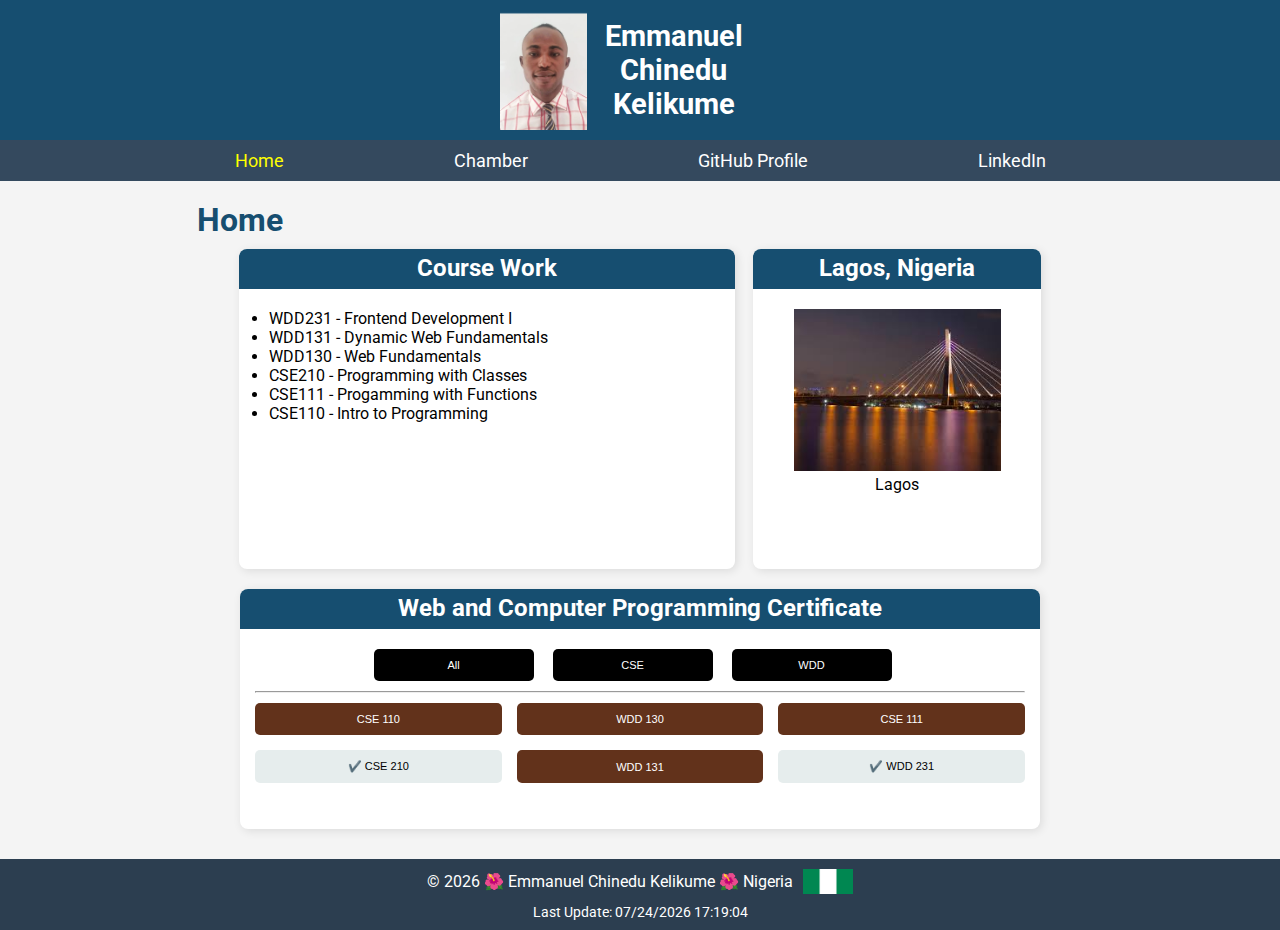
<file: index.html>
<!DOCTYPE html>
<html lang="en">
  <head>
    <meta charset="UTF-8" />
    <meta name="viewport" content="width=device-width, initial-scale=1.0" />
    <meta name="description" content="WDD 231 Course Home Page" />
    <meta name="author" content="Emmanuel Kelikume" />
    <title>WDD 231 - Course Home Page</title>
    <link rel="stylesheet" href="styles/normalize.css" />
    <link rel="stylesheet" href="styles/small.css" />
    <link rel="stylesheet" href="styles/large.css" />
    <script src="scripts/navigation.js" defer></script>
    <script src="scripts/date.js" defer></script>
    <script src="scripts/course.js" defer></script>
  </head>
  <body>
    <header>
      <img src="images/profile.jpg" alt="Profile Picture" />
      <span>Emmanuel Chinedu Kelikume</span>
      <button id="menu-toggle">☰</button>
    </header>
    <nav>
      <ul id="menu" class="hide">
        <li><a href="#" class="active">Home</a></li>
        <li><a href="https://emmanuelkelly29.github.io/wdd231/chamber/index.html">Chamber</a></li>
        <li><a href="https://github.com/emmanuelkelly29">GitHub Profile</a></li>
        <li><a href="https://www.linkedin.com/feed/">LinkedIn</a></li>
      </ul>
    </nav>
    <main>
      <h1 class="home">Home</h1>
      <div class="course-location">
      <section class="course-work">
        <h2 class="course-work--1">Course Work</h2>
        
        <ul>
          <li>WDD231 - Frontend Development I</li>
          <li>WDD131 - Dynamic Web Fundamentals</li>
          <li>WDD130 - Web Fundamentals</li>
          <li>CSE210 - Programming with Classes</li>
          <li>CSE111 - Progamming with Functions</li>
          <li>CSE110 - Intro to Programming</li>
        </ul>
      </section>
      <section class="location">
        <h2 class="location--1">Lagos, Nigeria</h2>
        <img src="images/lagos.jpeg" alt="Lagos" />
        <p>Lagos</p>
      </div>
      </section>
      <section class="certificate">
        <h2 class="certificate--1">Web and Computer Programming Certificate</h2>
        <div class="filter-buttons">
          <button id="all">All</button>
          <button id="cse">CSE</button>
          <button id="wdd">WDD</button>
          <hr>
        </div>
        <div class="result-button">
          <button>CSE 110</button>
          <button>WDD 130</button>
          <button>CSE 111</button>
          <button>✔️ CSE 210</button>
          <button>WDD 131</button>
          <button>✔️ WDD 231</button>
        </div>
        <div class="courses">
          <!-- JavaScript will populate course buttons here -->
        </div>
      </section>
    </main>
    <footer>
      <div class="footer-content">
      <p>
        &copy; <span id="currentyear"></span> 🌺 Emmanuel Chinedu Kelikume 🌺
        Nigeria
      </p>
      <img src="images/nigeria-flag.png" alt="Nigerian Flag"/>
      </div>
      <p id="lastModified">Last Update:</p>
    </footer>
  </body>
</html>
</file>
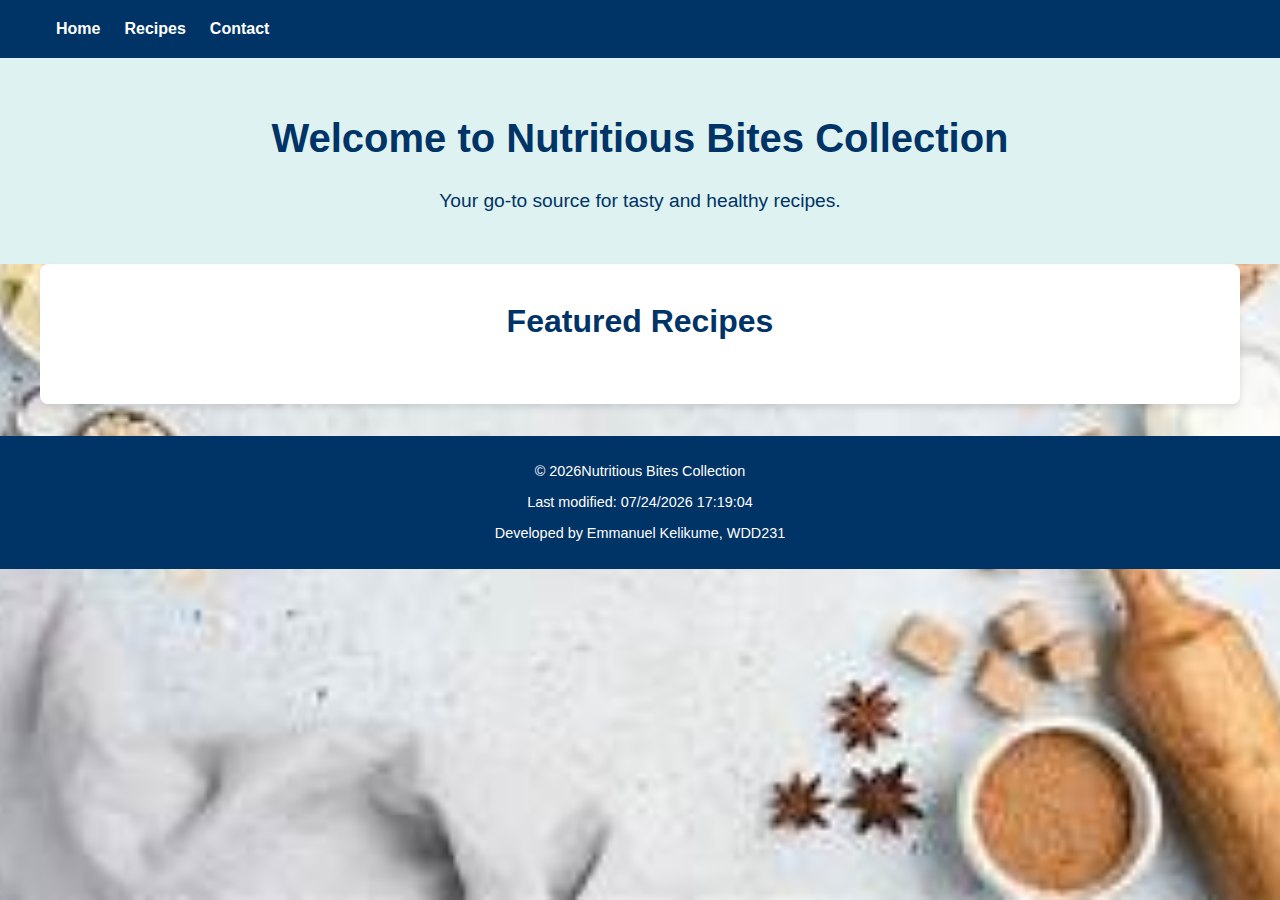
<file: nutritious-bites-collection/index.html>
<!DOCTYPE html>
<html lang="en">

<head>
    <meta charset="UTF-8">
    <meta name="viewport" content="width=device-width, initial-scale=1.0">
    <meta name="description"
        content=" Nutritious Bites Collection - This platform is created to present a curated selection of nutritious recipes.">
    <meta name="author" content="Emmanuel Kelikume">
    <meta property="og:title" content="Nutritious Bites Collection">
    <meta property="og:type" content="website">
    <meta property="og:image" content="Image/logo.png">
    <meta property="og:url" content="https://emmanuelkelly29.github.io/wdd231/nutritious_bites_collection/index.html">
    <title>Nutritious Bites Collection</title>
    <link rel="stylesheet" href="styles/styles.css">
    <link rel="icon" href="images/favicon.ico">
</head>

<body>
    <header>
        <nav>
            <ul>
                <li><a href="index.html">Home</a></li>
                <li><a href="recipes.html">Recipes</a></li>
                <li><a href="contact.html">Contact</a></li>
            </ul>
        </nav>
    </header>
    <main>
        <section class="hero">
            <h1>Welcome to Nutritious Bites Collection</h1>
            <p>Your go-to source for tasty and healthy recipes.</p>
        </section>
        <section class="featured-recipes">
            <h2>Featured Recipes</h2>
            <div id="featured-recipes-list">
                <!-- Featured recipes loaded dynamically -->
            </div>
        </section>
    </main>
    <footer>
        <p>&copy; <span id="current-year"></span>Nutritious Bites Collection</p>
        <p>Last modified: <span id="last-modified"></span></p>
        <p>Developed by Emmanuel Kelikume, WDD231</p>
        
    </footer>
    <script>
        document.getElementById('current-year').textContent = new Date().getFullYear();
        document.getElementById('last-modified').textContent = document.lastModified;
    </script>
    <script src="scripts/main.js"></script>
</body>

</html>
</file>
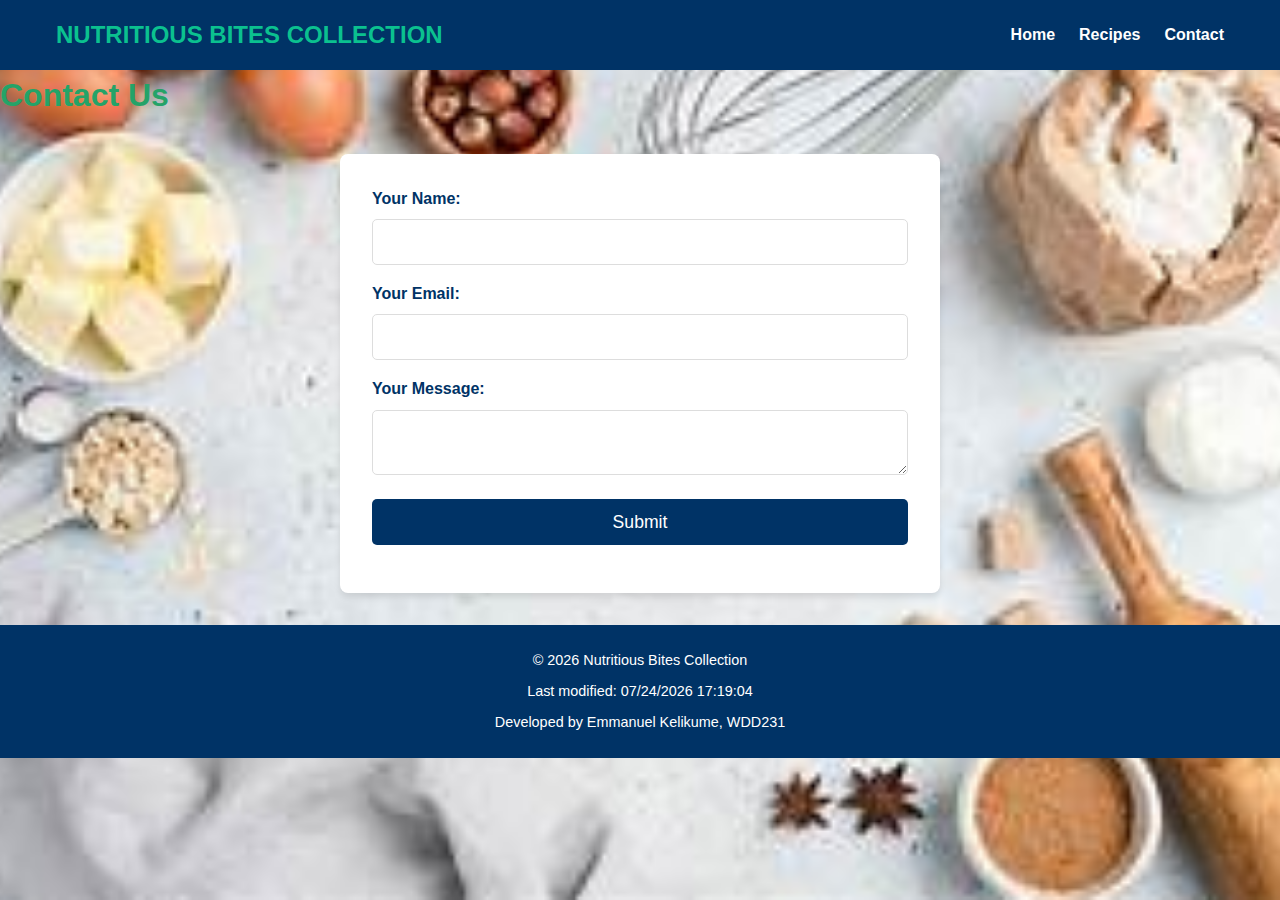
<file: nutritious-bites-collection/contact.html>
<!DOCTYPE html>
<html lang="en">

<head>
    <meta charset="UTF-8">
    <meta name="viewport" content="width=device-width, initial-scale=1.0">
    <meta name="description"
        content=" Nutritious Bites Collection - This platform is dedicated to featuring a variety of wholesome recipes.">
    <meta name="author" content="Emmanuel Kelikume">
    <meta property="og:title" content="Nutritious Bites Collection">
    <meta property="og:type" content="website">
    <meta property="og:image" content="Image/logo.png">
    <meta property="og:url" content="https://Emmanuelkelly29.github.io/wdd231/nutritious-bites_collection/contact.html">
    <title>Contact us - Nutritious Bites Collection</title>
    <link rel="stylesheet" href="styles/styles.css">
    <link rel="icon" href="images/favicon.ico">
</head>
<body>
    <header>
        <nav>
            <a href="index.html" class="logo">Nutritious Bites Collection</a>
            <ul>
                <li><a href="index.html">Home</a></li>
                <li><a href="recipes.html">Recipes</a></li>
                <li><a href="contact.html">Contact</a></li>
            </ul>
        </nav>
    </header>
    <main>
        <h1>Contact Us</h1>
        <form id="contact-form">
            <label for="name">Your Name:</label>
            <input type="text" id="name" name="name" required>
            
            <label for="email">Your Email:</label>
            <input type="email" id="email" name="email" required>
            
            <label for="message">Your Message:</label>
            <textarea id="message" name="message" required></textarea>
            
            <button type="submit">Submit</button>
        </form>
    </main>
    <footer>
        <p>&copy; <span id="current-year"></span> Nutritious Bites Collection</p>
        <p>Last modified: <span id="last-modified"></span></p>
        <p>Developed by Emmanuel Kelikume, WDD231</p>
        
    </footer>
    <script>
        document.getElementById('current-year').textContent = new Date().getFullYear();
        document.getElementById('last-modified').textContent = document.lastModified;
    </script>
    <script src="scripts/form.js"></script>
</body>
</html>
</file>
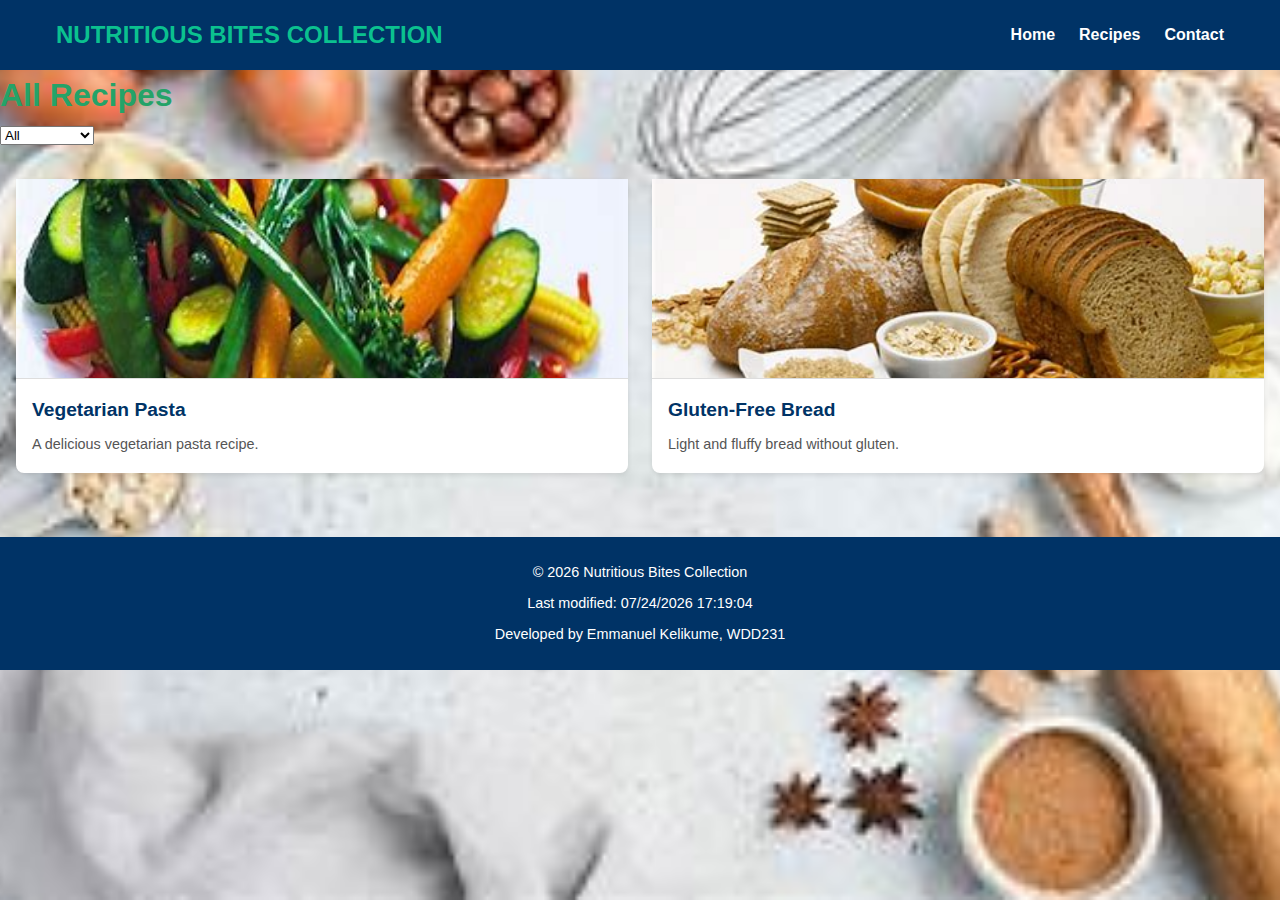
<file: nutritious-bites-collection/recipes.html>
<!DOCTYPE html>
<html lang="en">

<head>
    <meta charset="UTF-8">
    <meta name="viewport" content="width=device-width, initial-scale=1.0">
    <meta name="description"
        content=" Nutritious Bites Collection - This platform is created to present a curated selection of nutritious recipes.">
    <meta name="author" content="Emmanuel Kelikume">
    <meta property="og:title" content="Nutritious Bites Collection">
    <meta property="og:type" content="website">
    <meta property="og:image" content="Image/logo.png">
    <meta property="og:url" content="https://emmanuelkelly29.github.io/wdd231/nutritious_bites_collection/recipes.html">
    <title>Recipes - Nutritious Bites Collection</title>
    <link rel="stylesheet" href="styles/styles.css">
    <link rel="icon" href="images/favicon.ico">
</head>
<body>
    <header>
        <nav>
            <a href="index.html" class="logo">Nutritious Bites Collection</a>
            <ul>
                <li><a href="index.html">Home</a></li>
                <li><a href="recipes.html">Recipes</a></li>
                <li><a href="contact.html">Contact</a></li>
            </ul>
        </nav>
    </header>
    <main>
        <h1>All Recipes</h1>
        <select id="filter" aria-label="Filter recipes">
            <option value="all">All</option>
            <option value="vegetarian">Vegetarian</option>
            <option value="gluten-free">Gluten-Free</option>
        </select>
        <div id="recipe-list"></div>
    </main>
    <footer>
        <p>&copy; <span id="current-year"></span> Nutritious Bites Collection</p>
        <p>Last modified: <span id="last-modified"></span></p>
        <p>Developed by Emmanuel Kelikume, WDD231</p>
        
    </footer>
    <script>
        document.getElementById('current-year').textContent = new Date().getFullYear();
        document.getElementById('last-modified').textContent = document.lastModified;
    </script>
    <script src="scripts/recipe.js"></script>
</body>
</html>
</file>
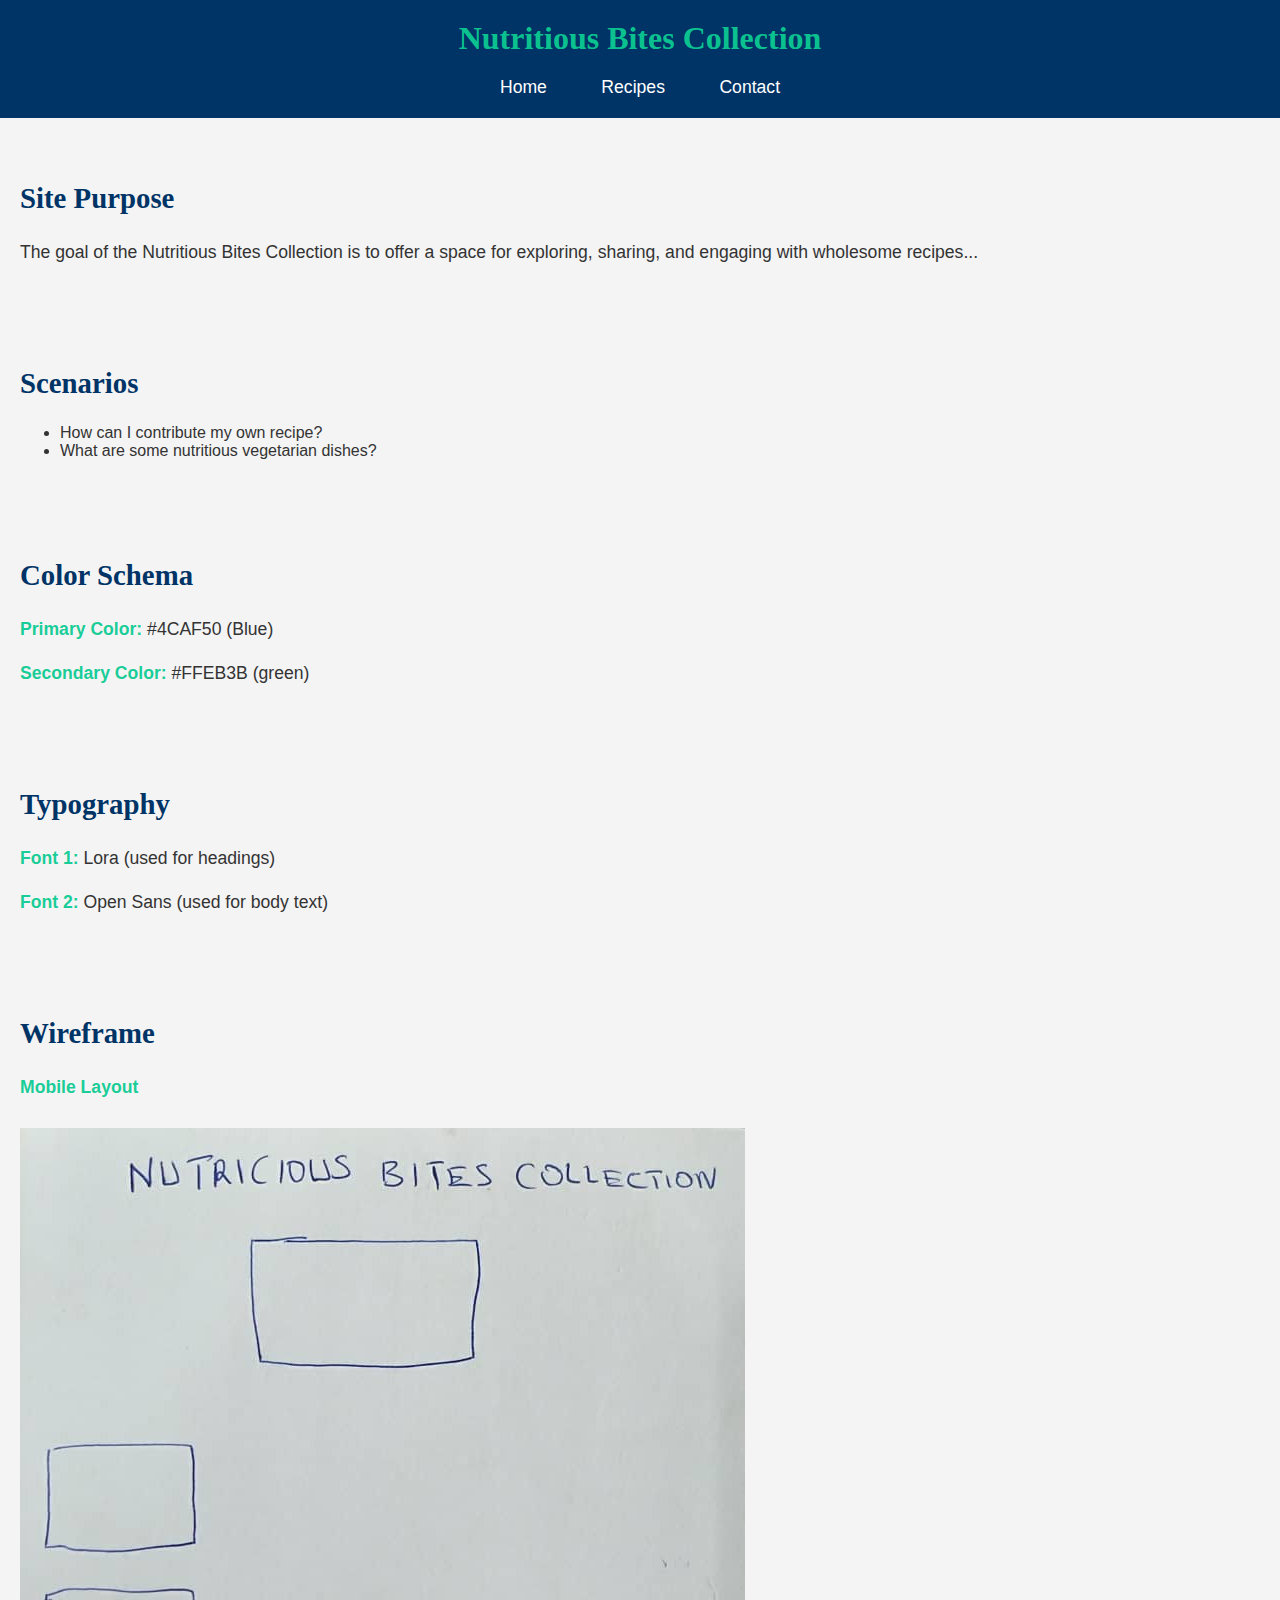
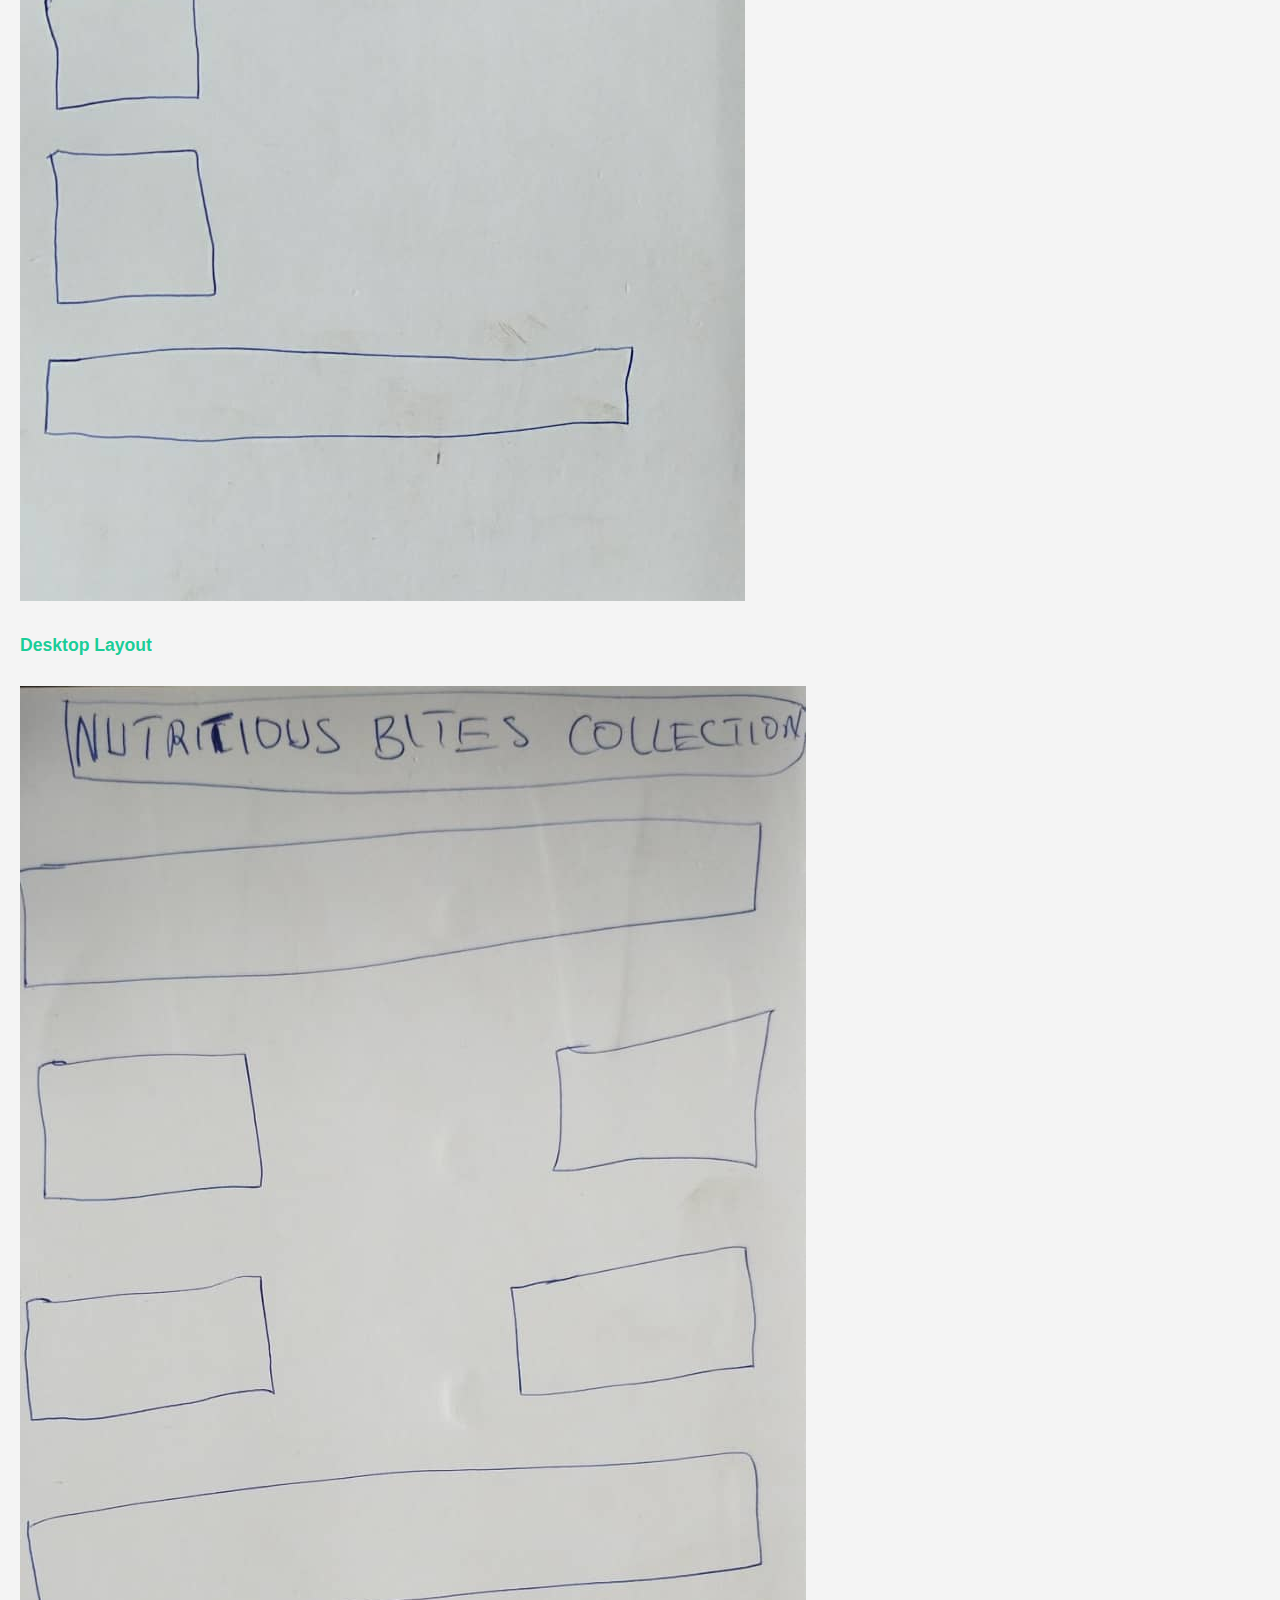
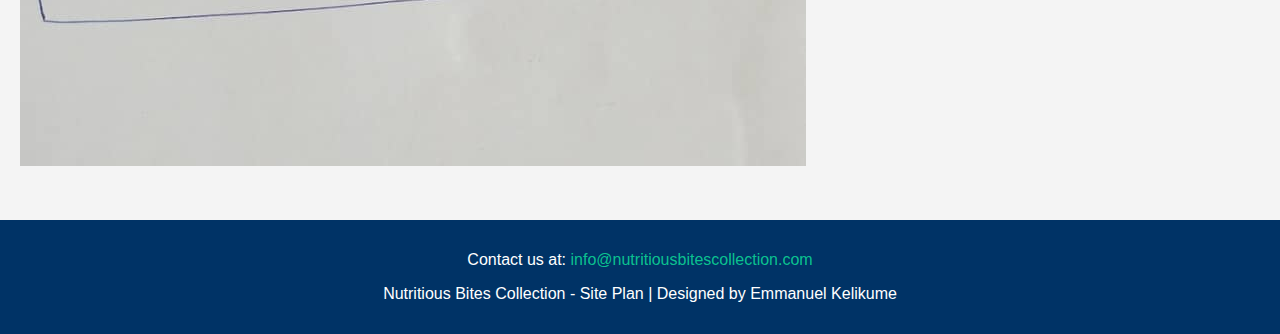
<file: Projects/siteplan.html>
<!DOCTYPE html>
<html lang="en">
<head>
    <meta charset="UTF-8">
    <meta name="viewport" content="width=device-width, initial-scale=1.0">
    <link rel="stylesheet" href="styles/siteplan.css">
    <title>Nutritious Bites Collection - Site Plan</title>
    <style>
        /* Body and Text */
        body {
            font-family: Arial, sans-serif;
            background-color: #f4f4f4; /* Light background for contrast */
            color: #333; /* Dark text color for readability */
            margin: 0;
            padding: 0;
        }

        /* Header */
        header {
            background-color: #003366; /* Blue background */
            color: white;
            padding: 20px;
            text-align: center;
        }

        header h1 {
            margin: 0;
            font-size: 2rem;
            color: #0ccb92f5; /* green color for links in footer */
        }

        /* Navigation */
        nav {
            margin-top: 20px;
        }

        nav a {
            color: white;
            text-decoration: none;
            margin: 0 15px;
            font-size: 1.1rem;
        }

        nav a:hover {
            color: #800000; /* Wine color on hover */
        }

        /* Section Styling */
        section {
            padding: 20px;
            margin: 20px 0;
        }

        section h2 {
            font-size: 1.8rem;
            color: #003366; /* Blue for headings */
        }

        section p {
            font-size: 1.1rem;
            line-height: 1.5;
        }

        section strong {
            color: #0ccb92f5; /* green color for links in footer */
        }

        /* Footer */
        footer {
            background-color: #003366; /* Blue background */
            color: white;
            padding: 15px;
            text-align: center;
        }

        footer a {
            color: #0ccb92f5; /* green color for links in footer */
            text-decoration: none;
        }

        footer a:hover {
            color: #800000; /* Wine color on hover */
        }

        /* Image Styling */
        img {
            max-width: 100%;
            height: auto;
            margin: 10px 0;
        }
    </style>
</head>
<body>
    <header>
        <h1>Nutritious Bites Collection</h1>
        <nav>
            <a href="#home">Home</a>
            <a href="#recipes">Recipes</a>
            <a href="#contact">Contact</a>
        </nav>
    </header>

    <section id="site-purpose">
        <h2>Site Purpose</h2>
        <p>The goal of the Nutritious Bites Collection is to offer a space for exploring, sharing, and engaging with wholesome recipes...</p>
    </section>

    <section id="scenarios">
        <h2>Scenarios</h2>
        <ul>
            <li>How can I contribute my own recipe?</li>
            <li>What are some nutritious vegetarian dishes?</li>
        </ul>
    </section>

    <section id="color-schema">
        <h2>Color Schema</h2>
        <p><strong>Primary Color:</strong> #4CAF50 (Blue)</p>
        <p><strong>Secondary Color:</strong> #FFEB3B (green)</p>
    </section>

    <section id="typography">
        <h2>Typography</h2>
        <p><strong>Font 1:</strong> Lora (used for headings)</p>
        <p><strong>Font 2:</strong> Open Sans (used for body text)</p>
    </section>

    <!-- Wireframes Section -->
    <section>
        <h2>Wireframe</h2>
        <p><strong>Mobile Layout</strong></p>
        <img src="images/wireframe web.jpg" alt="Mobile Wireframe" />

        <p><strong>Desktop Layout</strong></p>
        <img src="images/wireframe desktop.jpg" alt="Desktop Wireframe" />
    </section>

    <footer>
        <p>Contact us at: <a href="mailto:info@nutritiousbitescollection.com">info@nutritiousbitescollection.com</a></p>
        <p>Nutritious Bites Collection - Site Plan | Designed by Emmanuel Kelikume</p>
    </footer>
</body>
</html>
</file>
<file: styles/small.css>
/* Import Google Fonts */
@import url("https://fonts.googleapis.com/css2?family=Roboto:wght@300;400;700&display=swap");

/* Small.css - Mobile-first styles */
body {
  font-family: "Roboto", sans-serif;
  margin: 0;
  padding: 0;
  background-color: #f4f4f4;
  text-align: center;
}

#menu-toggle {
  background: none;
  border: none;
  font-size: 24px;
  color: white;
  cursor: pointer;
  display: none;
}

nav ul {
  list-style: none;
  padding: 0;
  display: flex;
  justify-content: center;
  background-color: #34495e;
}

nav ul li {
  padding: 10px 20px;
}

nav ul li a {
  color: white;
  text-decoration: none;
  font-size: 18px;
  transition: color 0.3s;
}

nav ul li a:hover,
nav ul li a.active {
  color: yellow;
}

main {
  padding: 20px;
}

section {
  background: white;
  padding: 15px;
  margin: 10px auto;
  border-radius: 8px;
  box-shadow: 2px 2px 10px rgba(0, 0, 0, 0.1);
  max-width: 800px;
}

/* Responsive Navigation for Mobile */
@media (max-width: 768px) {
  #menu-toggle {
    display: flex;
    flex-direction: column;
    margin-bottom: 70px;
    padding-right: 17px;
  }
  nav ul {
    display: none;
    flex-direction: column;
    text-align: center;
  }
  nav ul.show {
    display: flex;
  }
  header {
    background: #2c3e50;
    color: white;
    display: flex;
    align-items: center;
    justify-content: space-between;
    padding: 10px 20px;
  }
  header img {
    width: 90px;
    height: 110px;
    margin-left: 40px;
  }
  header span {
    font-size: 45px;
  }
  .home {
    color: #164e70;
    margin-right: 800px;
  }
  .course-work--1 {
    margin: -15px -15px 0 -15px;
    color: #fff;
    background-color: #164e70;
    height: 2.5rem;
    border-radius: 8px 8px 0 0;
    padding-top: 10px;
    font-size: medium;
  }
  .course-work ul {
    padding: 20px 0 0 15px;
    text-align: left;
  }
  .location--1 {
    margin: -15px -15px 0 -15px;
    color: #fff;
    background-color: #164e70;
    height: 2.5rem;
    border-radius: 8px 8px 0 0;
    font-size: medium;
    padding-top: 10px;
    margin-bottom: 20px;
  }
  .certificate--1 {
    margin: -15px -15px 0 -15px;
    color: #fff;
    background-color: #164e70;
    height: 2.5rem;
    border-radius: 8px 8px 0 0;
    padding-top: 10px;
    margin-bottom: 20px;
    font-size: medium;
  }
  .filter-buttons button {
    background: #000;
    color: white;
    padding: 10px;
    border: none;
    border-radius: 5px;
    cursor: pointer;
    font-size: 16px;
    gap: 30px;
    margin: 0 15px 10px 0;
    width: 8rem;
  }

  .result-button {
    display: grid;
    grid-template-columns: 1fr;
    grid-template-rows: repeat(6, auto);
    gap: 15px;
    justify-content: stretch;
  }

  .result-button button {
    background: #62321b;
    color: white;
    padding: 10px;
    border: none;
    border-radius: 5px;
    cursor: pointer;
    font-size: 11px;
    width: 100%;
    box-sizing: border-box;
  }

  .result-button button:nth-child(4),
  .result-button button:nth-child(6) {
    background: #e6eded;
    color: black;
  }

  button:hover {
    background: #0056b3;
  }
  footer {
    background-color: #2c3e50;
    color: white;
    text-align: center;
    padding: 10px;
  }

  .footer-content {
    display: flex;
    align-items: center;
    justify-content: center;
    gap: 10px;
    margin-bottom: 10px;
  }

  .footer-content img {
    width: 50px;
    height: auto;
  }

  #lastModified {
    margin-top: 5px;
    font-size: 14px;
  }
}
</file>
<file: styles/large.css>
/* Large.css - Desktop-specific styles */
* {
  box-sizing: border-box;
  margin: 0;
  padding: 0;
}
body {
  font-family: "Roboto", sans-serif;
  margin: 0;
  padding: 0;
  background-color: #f4f4f4;
  text-align:center;
}

@media (min-width: 768px) {
  header {
    display: flex;
    align-items: center;
    background-color: #164e70;
    color: white;
    justify-content: space-between;
    padding: 10px 20px;
  }

  header img {
    width: 90px;
    height: 120px;
    margin-left: 30rem;
  }

  header span {
    font-size: 1.8rem;
    font-weight: bold;
    margin-right: 500px;
  }
  nav ul {
    display: flex;
    justify-content: center;
    gap: 100px;
  }

  nav ul li {
    margin: 0 15px;
  }

  #menu-toggle {
    display: none;
  }

  .home {
    color: #164e70;
    margin-right: 800px;
  }

  .course-location {
    display: flex;
    flex-direction: row;
  }
  .course-work {
    width: 31rem;
    height: 20rem;
  }
  .course-work--1 {
    margin: -15px -15px 0 -15px;
    color: #fff;
    background-color: #164e70;
    height: 2.5rem;
    border-radius: 8px 8px 0 0;
    padding-top: 5px;
  }
  .course-work ul {
    padding: 20px 0 0 15px;
    text-align: left;
  }
  .location {
    width: 18rem;
    height: 20rem;
    margin-left: -12.5rem;
  }
  .location--1 {
    margin: -15px -15px 0 -15px;
    color: #fff;
    background-color: #164e70;
    height: 2.5rem;
    border-radius: 8px 8px 0 0;
    padding-top: 5px;
    margin-bottom: 20px;
  }
  section img {
    width: 80%;
  }

  .certificate {
    width: 62rem;
    height: 15rem;
  }
  .certificate--1 {
    margin: -15px -15px 0 -15px;
    color: #fff;
    background-color: #164e70;
    height: 2.5rem;
    border-radius: 8px 8px 0 0;
    padding-top: 5px;
    margin-bottom: 20px;
  }
  .filter-buttons button {
    background: #000;
    color: white;
    padding: 10px;
    border: none;
    border-radius: 5px;
    cursor: pointer;
    font-size: 16px;
    font-size: 11px;
    gap: 30px;
    margin: 0 15px 10px 0;
    width: 10rem;
  }
  .result-button {
    display: grid;
    grid-template-columns: repeat(3, 1fr);
    grid-template-rows: repeat(2, auto);
    gap: 15px;
    width: 100%;
    box-sizing: border-box;
    margin: 10px 0 0 0;
  }

  .result-button button {
    background: #62321b;
    color: white;
    padding: 10px;
    border: none;
    border-radius: 5px;
    cursor: pointer;
    font-size: 11px;
    width: 100%;
    box-sizing: border-box;
  }

  .result-button button:nth-child(4),
  .result-button button:nth-child(6) {
    background: #e6eded;
    color: black;
  }
  footer {
    background-color: #2c3e50;
    color: white;
    text-align: center;
    padding: 10px;
  }

  .footer-content {
    display: flex;
    align-items: center;
    justify-content: center;
    gap: 10px;
    margin-bottom: 10px;
  }

  .footer-content img {
    width: 50px;
    height: auto;
  }

  #lastModified {
    margin-top: 5px;
    font-size: 14px;
  }
}
</file>
<file: Projects/styles/siteplan.css>
/* Global Styles */
body {
    font-family: 'Open Sans', sans-serif;
    background-color: #f4f4f4;
    color: #333;
    margin: 0;
    padding: 0;
}

h1, h2, h3 {
    font-family: 'Lora', serif;
    color: #4CAF50;  /* Green for headings */
}

/* Header and Navigation */
header {
    background-color: #4CAF50;
    padding: 20px;
}

header nav a {
    color: white;
    text-decoration: none;
    padding: 10px;
    margin: 0 15px;
}

header nav a:hover {
    background-color: #FFEB3B;  /* Yellow for hover effect */
}

/* Featured Recipes Section */
.featured-recipes {
    display: flex;
    justify-content: space-between;
    padding: 20px;
}

.featured-recipes img {
    width: 100%;
    border-radius: 8px;
}

/* Footer */
footer {
    background-color: #4CAF50;
    color: white;
    text-align: center;
    padding: 15px 0;
}

footer a {
    color: #FFEB3B;
    text-decoration: none;
}
</file>
<file: nutritious-bites-collection/styles/styles.css>
/* General Reset */
* {
    margin: 0;
    padding: 0;
    box-sizing: border-box;
}

/* Body and General Typography */
body {
    font-family: 'Arial', sans-serif;
    line-height: 1.6;
    color: #333;
    background-color: #f4f4f9;
    padding: 0;
    margin: 0;
}

/* Header */
header {
    background-color: #003366; /* Blue background */
    color: #fff;
    padding: 1rem 0;
}

header nav {
    display: flex;
    justify-content: space-between;
    align-items: center;
    max-width: 1200px;
    margin: 0 auto;
    padding: 0 1rem;
}

header .logo {
    font-size: 1.5rem;
    font-weight: bold;
    text-transform: uppercase;
    text-decoration: none;
    color: #0ccb92f5; /* Green color for the logo */
}

header ul {
    list-style: none;
    display: flex;
    gap: 1.5rem;
}

header ul li a {
    text-decoration: none;
    color: #fff;
    font-weight: 600;
    transition: color 0.3s ease;
}

header ul li a:hover {
    color: #800000; /* Wine color on hover */
}

/* Hero Section */
.hero {
    text-align: center;
    padding: 3rem 1rem;
    background-color: #def2f1; /* Light green background */
    color: #003366; /* Blue text */
}

.hero h1 {
    font-size: 2.5rem;
    margin-bottom: 1rem;
}

.hero p {
    font-size: 1.2rem;
    max-width: 600px;
    margin: 0 auto;
}

/* Featured Recipes */
.featured-recipes {
    padding: 2rem 1rem;
    max-width: 1200px;
    margin: 0 auto;
    background-color: #fff;
    border-radius: 8px;
    box-shadow: 0 4px 6px rgba(0, 0, 0, 0.1);
}

.featured-recipes h2 {
    text-align: center;
    margin-bottom: 1.5rem;
    font-size: 2rem;
    color: #003366; /* Blue for featured recipes heading */
}

#featured-recipes-container {
    display: grid;
    grid-template-columns: repeat(auto-fit, minmax(250px, 1fr));
    gap: 1.5rem;
}

.featured-recipes .recipe {
    background: #fff;
    border: 1px solid #ddd;
    border-radius: 8px;
    overflow: hidden;
    box-shadow: 0 2px 5px rgba(0, 0, 0, 0.1);
    transition: transform 0.3s ease;
}

.featured-recipes .recipe:hover {
    transform: translateY(-5px);
}

.featured-recipes img {
    width: 100%;
    height: 150px;
    object-fit: cover;
    border-bottom: 1px solid #ddd;
}

.featured-recipes h3 {
    padding: 0.5rem 1rem;
    font-size: 1.2rem;
    color: #003366; /* Blue for the recipe title */
}

.featured-recipes p {
    padding: 0 1rem 1rem;
    font-size: 0.9rem;
    color: #555;
}

/* Recipes List */
#recipe-list {
    display: grid;
    grid-template-columns: repeat(auto-fit, minmax(250px, 1fr));
    gap: 1.5rem;
    padding: 2rem 1rem;
}

.recipe {
    background: #fff;
    border-radius: 8px;
    box-shadow: 0 2px 5px rgba(0, 0, 0, 0.1);
    transition: transform 0.3s ease;
}

.recipe:hover {
    transform: translateY(-5px);
}

.recipe img {
    width: 100%;
    height: 200px;
    object-fit: cover;
    border-bottom: 1px solid #ddd;
}

.recipe h3 {
    padding: 0.5rem 1rem;
    font-size: 1.2rem;
    color: #003366; /* Blue for the recipe title */
}

.recipe p {
    padding: 0 1rem 1rem;
    font-size: 0.9rem;
    color: #555;
}

/* Form Styles */
form {
    max-width: 600px;
    margin: 2rem auto;
    background: #fff;
    padding: 2rem;
    border-radius: 8px;
    box-shadow: 0 4px 6px rgba(0, 0, 0, 0.1);
}

form label {
    display: block;
    font-weight: bold;
    margin-bottom: 0.5rem;
    color: #003366; /* Blue for form label */
}

form input,
form textarea,
form button {
    width: 100%;
    padding: 0.8rem;
    margin-bottom: 1rem;
    border: 1px solid #ddd;
    border-radius: 5px;
    font-size: 1rem;
}

form button {
    background-color: #003366; /* Blue button background */
    color: #fff;
    border: none;
    cursor: pointer;
    font-size: 1.1rem;
    transition: background 0.3s ease;
}

form button:hover {
    background-color: #800000; /* Wine color on hover */
}

/* Footer */
footer {
    background-color: #003366; /* Blue background */
    color: #fff;
    text-align: center;
    padding: 1rem 0;
    font-size: 0.9rem;
    margin-top: 2rem;
}

footer p {
    margin: 0.5rem 0;
}

footer a {
    color: #0ccb92f5; /* Green for footer links */
    text-decoration: none;
}

footer a:hover {
    color: #800000; /* Wine color on hover */
}

/* Responsive Design */
@media (max-width: 768px) {
    header nav ul {
        flex-direction: column;
        align-items: center;
    }

    .hero h1 {
        font-size: 2rem;
    }

    .hero p {
        font-size: 1rem;
    }

    form {
        padding: 1.5rem;
    }
}

body {
    /* Background Image */
    background-image: url("../images/recipe-background.jpeg");
    background-size: cover;
    background-repeat: no-repeat;
    background-attachment: fixed;
    background-position: center;
    color: #24a368; /* Green text */
    font-family: Arial, sans-serif;
}

/* Add padding for readability */
.content {
    padding: 20px;
    background-color: rgba(0, 0, 0, 0.5);
    /* Semi-transparent background for content */
    border-radius: 10px;
}
</file>
